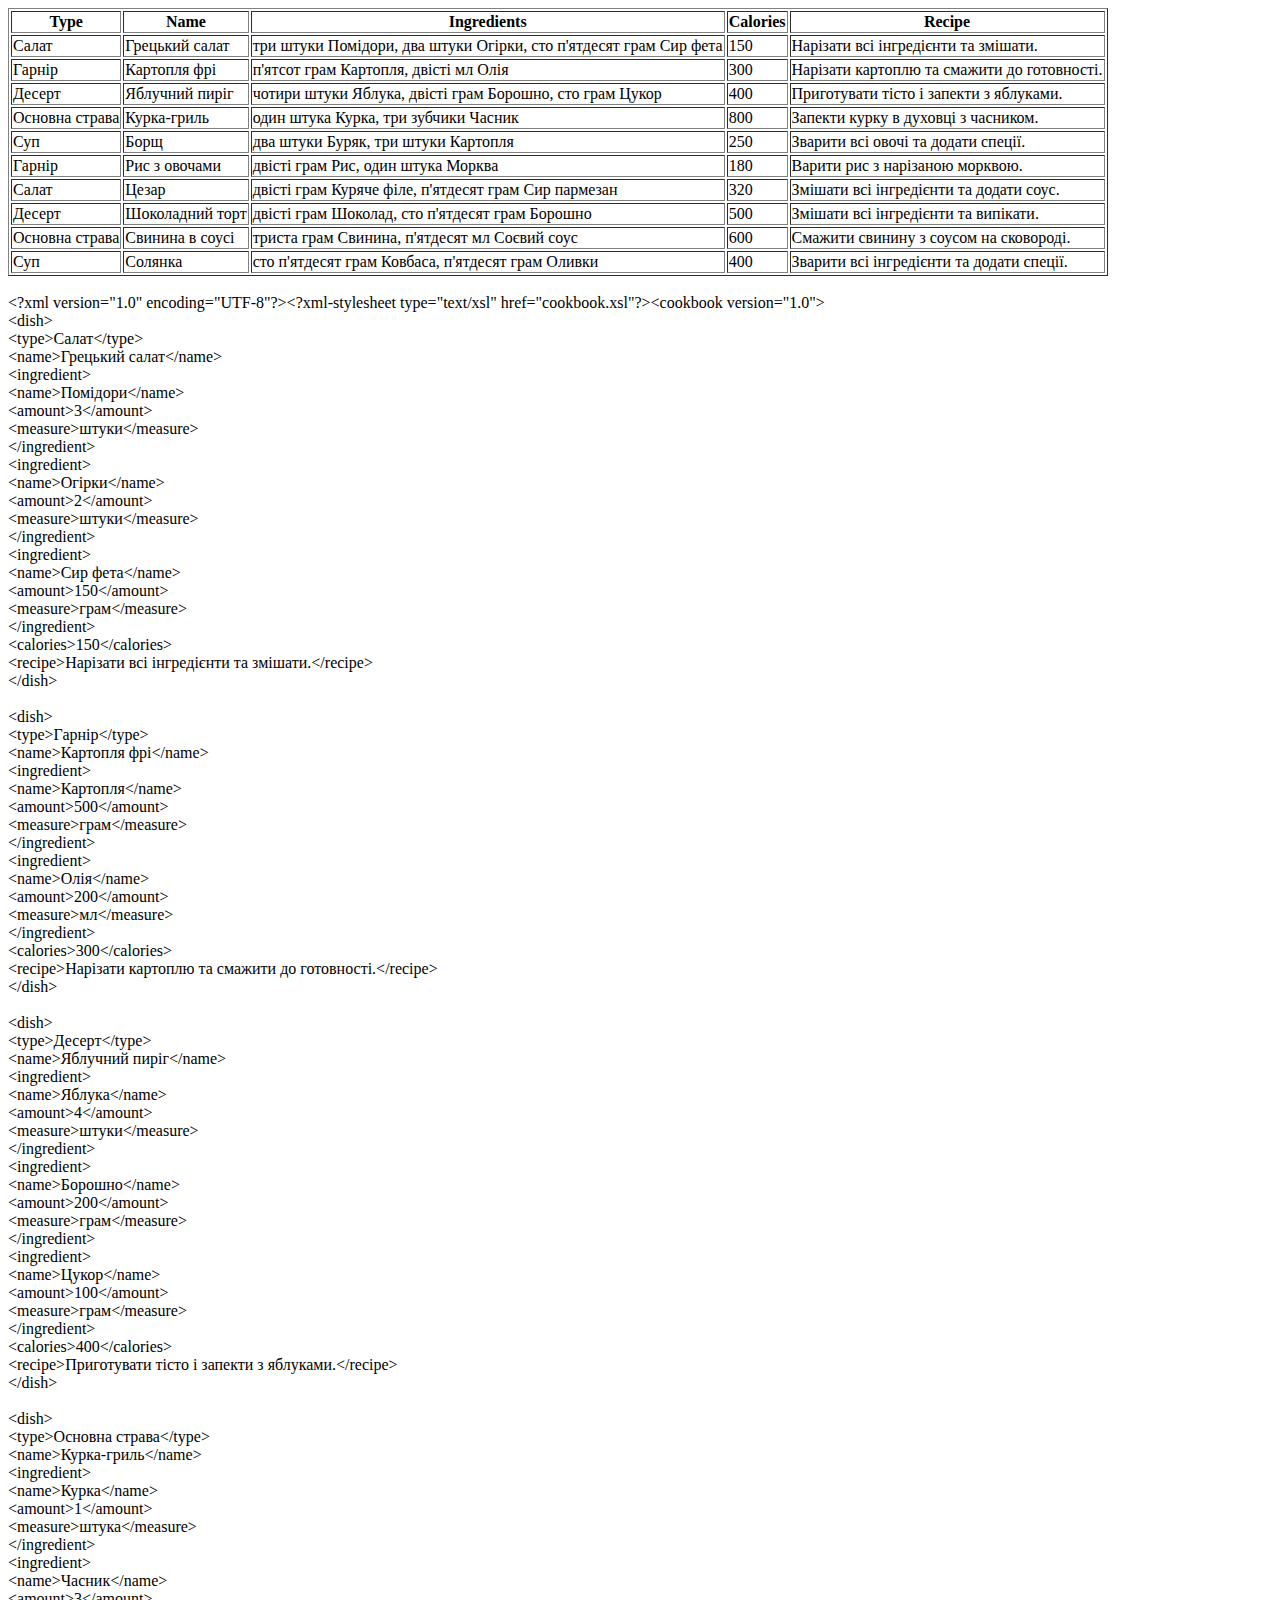
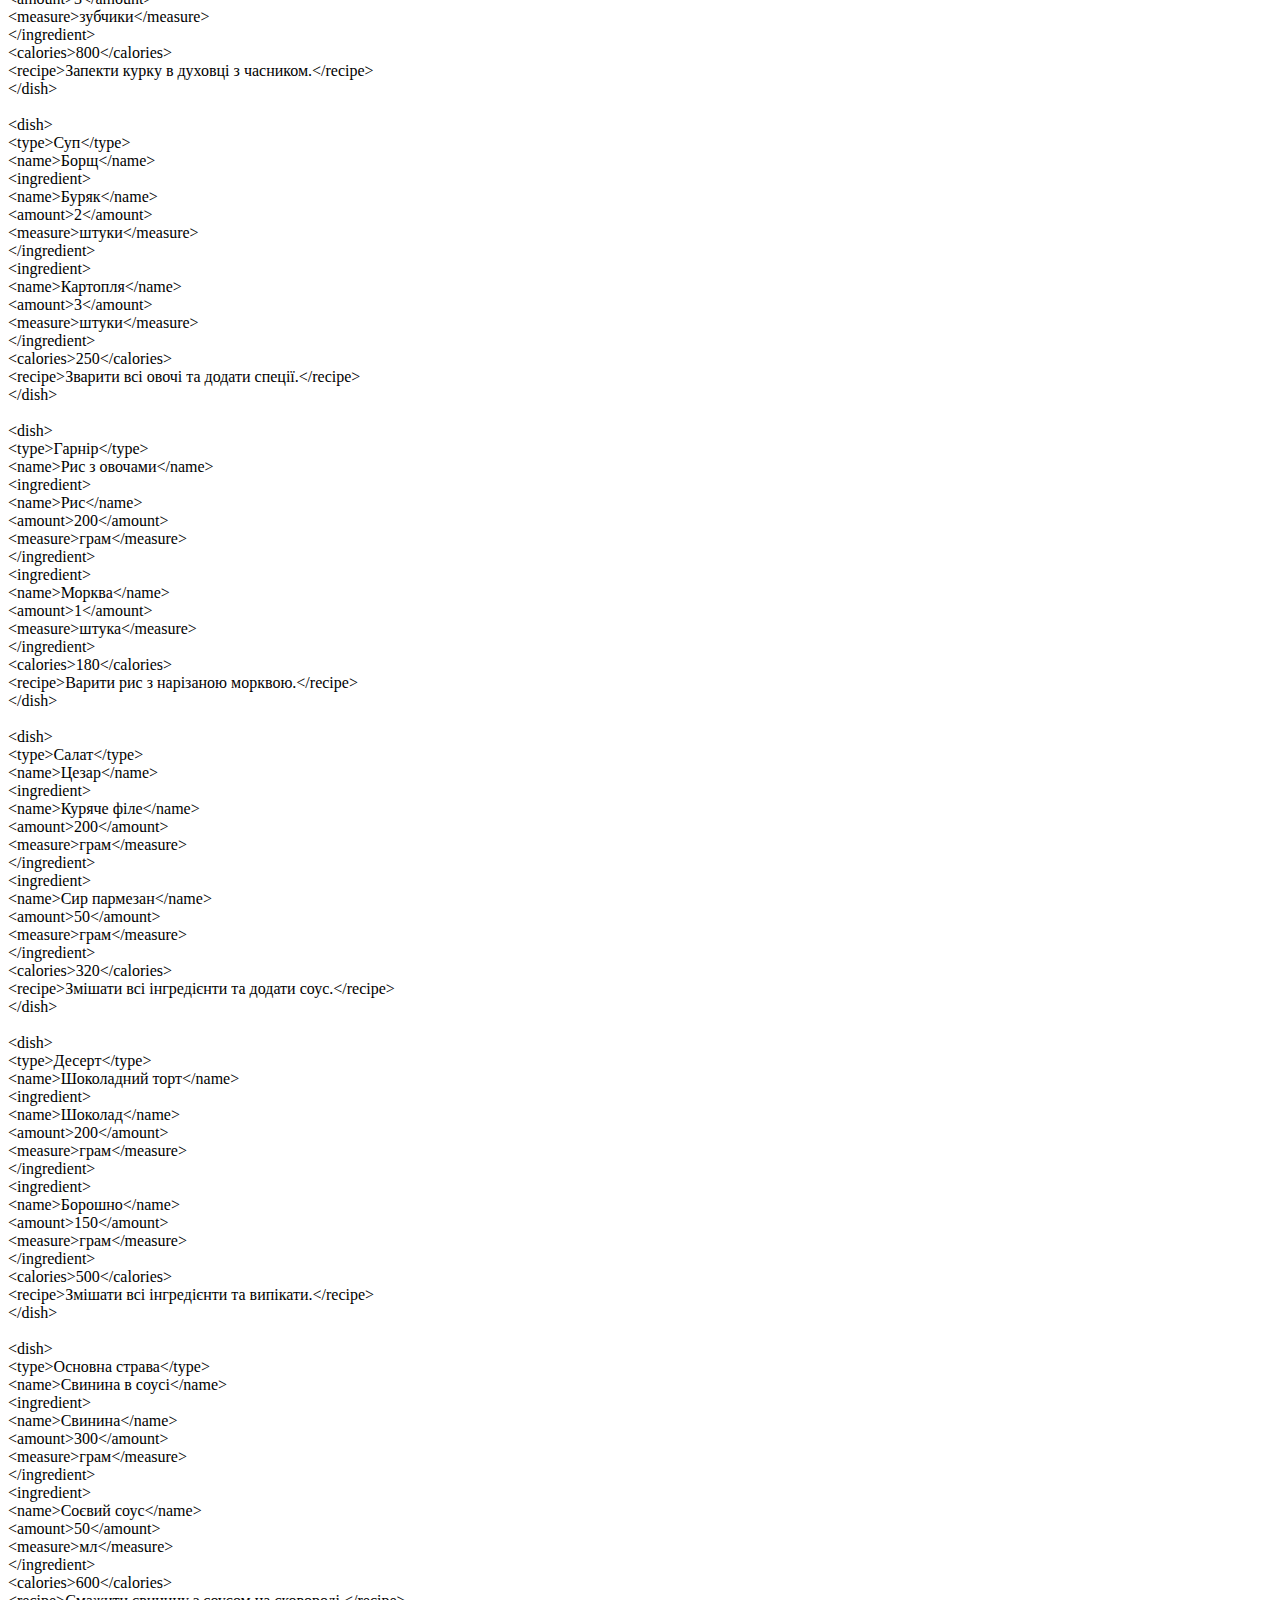
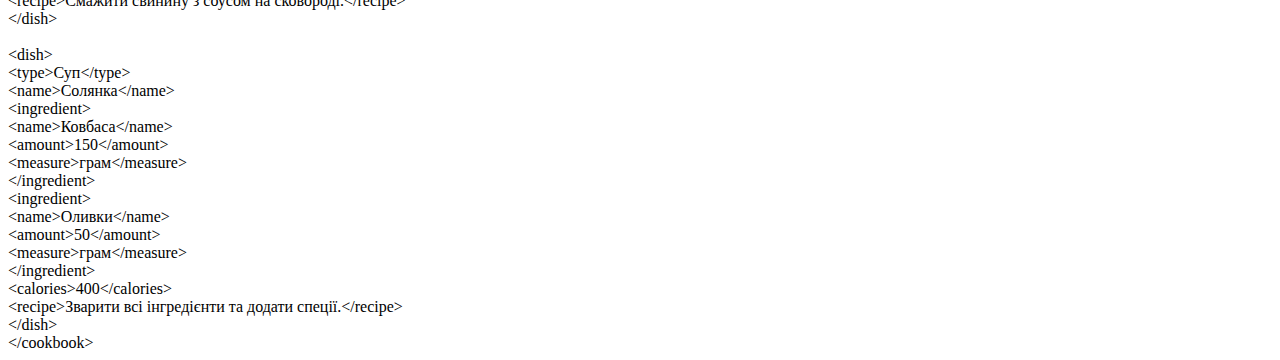
<file: Pages/Lab10/Lab10.html>
<!DOCTYPE html>
<html lang="en">

<head>
    <meta charset="UTF-8">
    <title>Lab10</title>
    <script src="/JS/Lab10_script.js"></script>
</head>

<body>
    <div id="tableDisplay"></div>
    <br>
    <div id="xmlDisplay"></div>
</body>

</html>
</file>
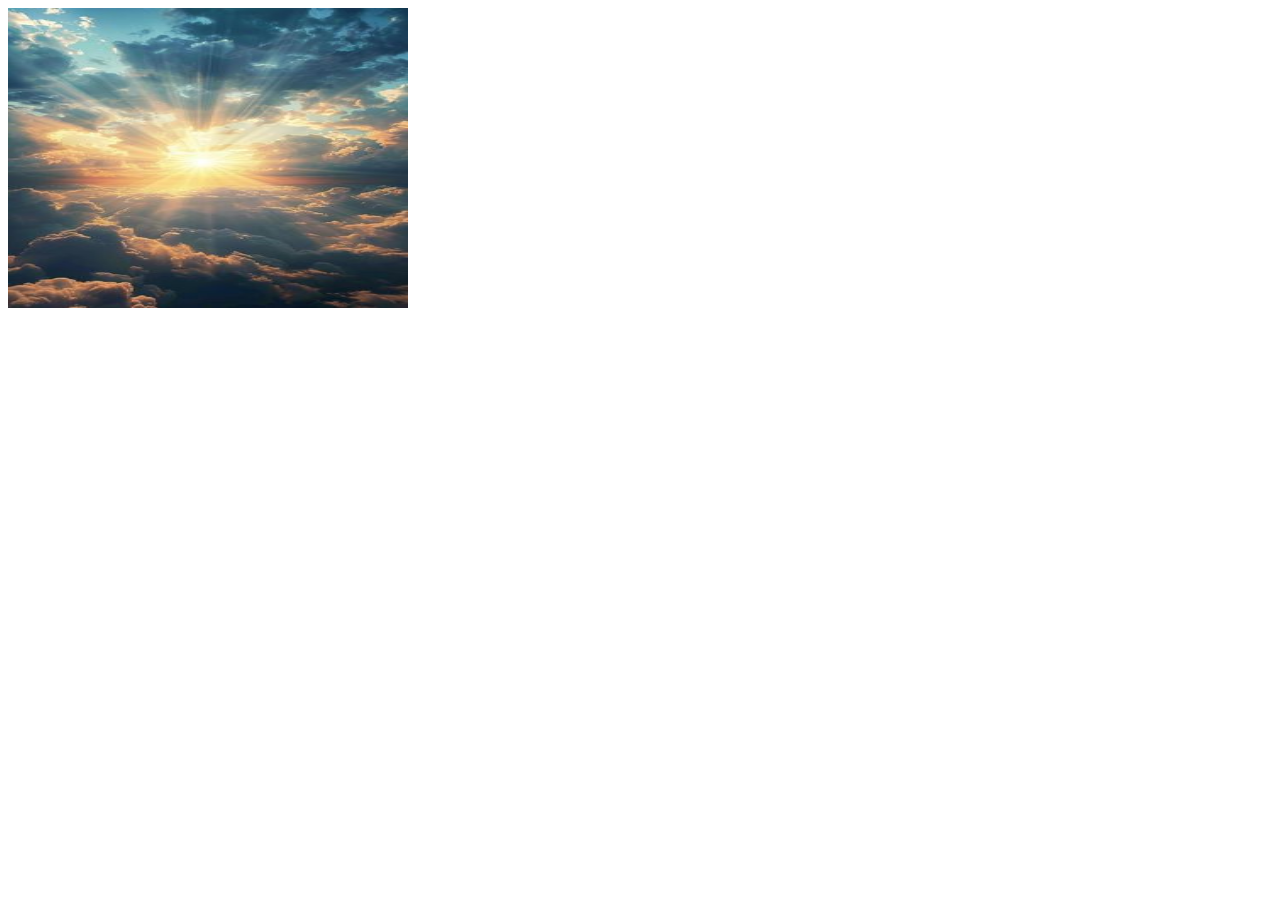
<file: Pages/Lab2/Lab2_2.html>
<!DOCTYPE html>
<html lang="en">

<head>
    <meta charset="UTF-8">
    <meta name="viewport" content="width=device-width, initial-scale=1.0">
    <title>Lab2_2</title>
</head>
<style>
    #imageContainer {
        width: 400px;
        height: 300px;
    }

    #imageContainer img {
        width: 100%;
        height: 100%;
        display: block;
    }
</style>

<body>
    <div id="imageContainer">
        <img id="slideshowImage" src="/img/Image1.jpg" alt="Slideshow Image">
    </div>
</body>
<script>
    let imageIndex = 0;
    const images = [
        '/img/Image1.jpg',
        '/img/Image2.jpg',
        '/img/Image3.jpg',
        '/img/Image4.jpg'
    ];

    function changeImage()
    {
        const imgElement = document.getElementById('slideshowImage');
        imgElement.src = images[imageIndex];
        imageIndex = (imageIndex + 1) % images.length;
    }

    function startSlideshow()
    {
        setInterval(changeImage, 3000);
    }

    window.onload = startSlideshow;
</script>

</html>
</file>
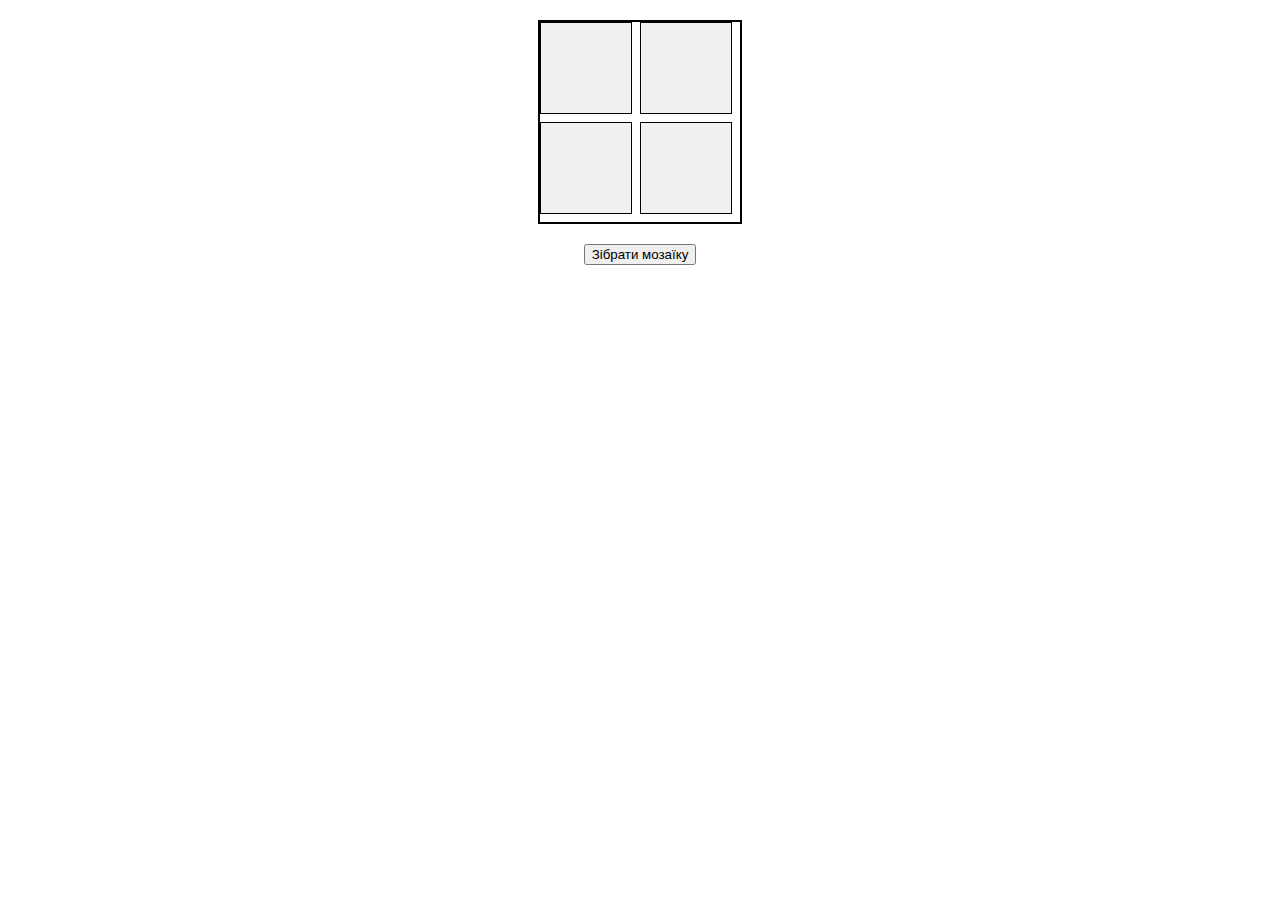
<file: Pages/Lab3/Lab3.html>
<!DOCTYPE html>
<html lang="en">

<head>
    <meta charset="UTF-8">
    <meta name="viewport" content="width=device-width, initial-scale=1.0">
    <title>Lab3</title>
    <link rel="stylesheet" href="styles.css">
</head>

<body>
    <div id="puzzle-area">
        <div class="piece" data-pos=0></div>
        <div class="piece" data-pos=1></div>
        <div class="piece" data-pos=2></div>
        <div class="piece" data-pos=3></div>
    </div>
    <button id="assemble">Зібрати мозаїку</button>

    <script src="https://code.jquery.com/jquery-3.6.0.min.js"></script>
    <script src="/JS/Lab3_script.js"></script>
</body>

</html>
</file>
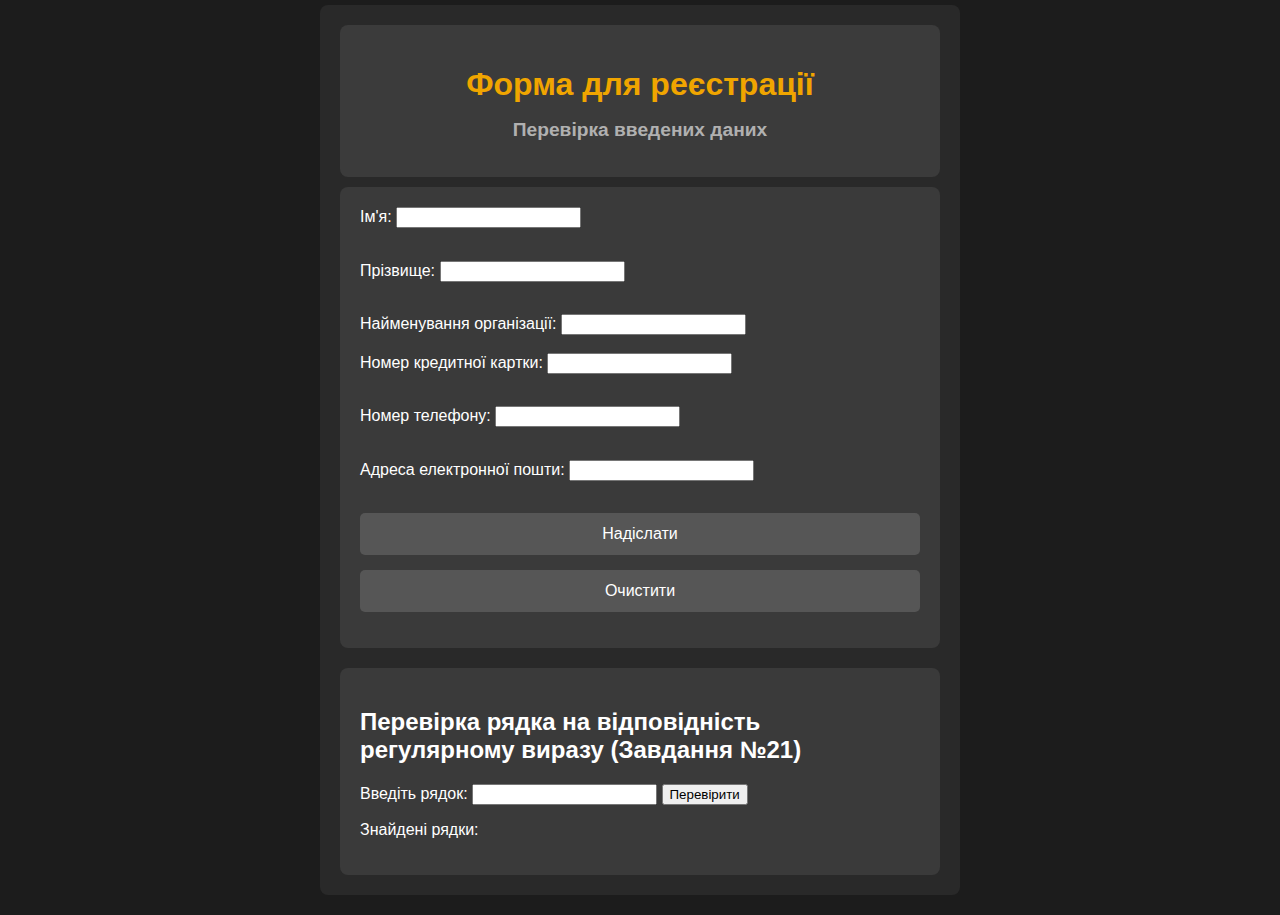
<file: Pages/Lab4/Lab4.html>
<!DOCTYPE html>
<html lang="uk">

<head>
    <meta charset="UTF-8">
    <meta name="viewport" content="width=device-width, initial-scale=1.0">
    <title>Lab4</title>
    <link rel="stylesheet" href="styles.css">
    <script defer src="/JS/Lab4_script.js"></script>
</head>

<body>
    <div class="mainContainer">
        <div class="column">
            <div class="headerText">
                <h1>Форма для реєстрації</h1>
                <h2>Перевірка введених даних</h2>
            </div>

            <div class="mainBlock">
                <form id="registrationForm">
                    <label for="firstName">Ім'я:</label>
                    <input type="text" id="firstName" name="firstName" required>
                    <p class="hint" id="firstNameHint"></p><br>

                    <label for="lastName">Прізвище:</label>
                    <input type="text" id="lastName" name="lastName" required>
                    <p class="hint" id="lastNameHint"></p><br>

                    <label for="organization">Найменування організації:</label>
                    <input type="text" id="organization" name="organization" required><br><br>

                    <label for="creditCard">Номер кредитної картки:</label>
                    <input type="text" id="creditCard" name="creditCard" required>
                    <p class="hint" id="creditCardHint"></p><br>

                    <label for="phone">Номер телефону:</label>
                    <input type="text" id="phone" name="phone" required>
                    <p class="hint" id="phoneHint"></p><br>

                    <label for="email">Адреса електронної пошти:</label>
                    <input type="email" id="email" name="email" required>
                    <p class="hint" id="emailHint"></p><br>

                    <div class="buttonСolumn">
                        <input type="submit" value="Надіслати">
                        <input type="reset" value="Очистити">
                    </div>
                </form>

                <p id="errorMessage" style="color: red;"></p>
            </div>

            <div class="mainBlock" style="margin-top: 20px;">
                <h2>Перевірка рядка на відповідність регулярному виразу (Завдання №21)</h2>
                <label for="inputString">Введіть рядок:</label>
                <input type="text" id="inputString">
                <button id="checkButton">Перевірити</button>

                <p>Знайдені рядки: <span id="result"></span></p>
            </div>
        </div>
    </div>
</body>

</html>
</file>
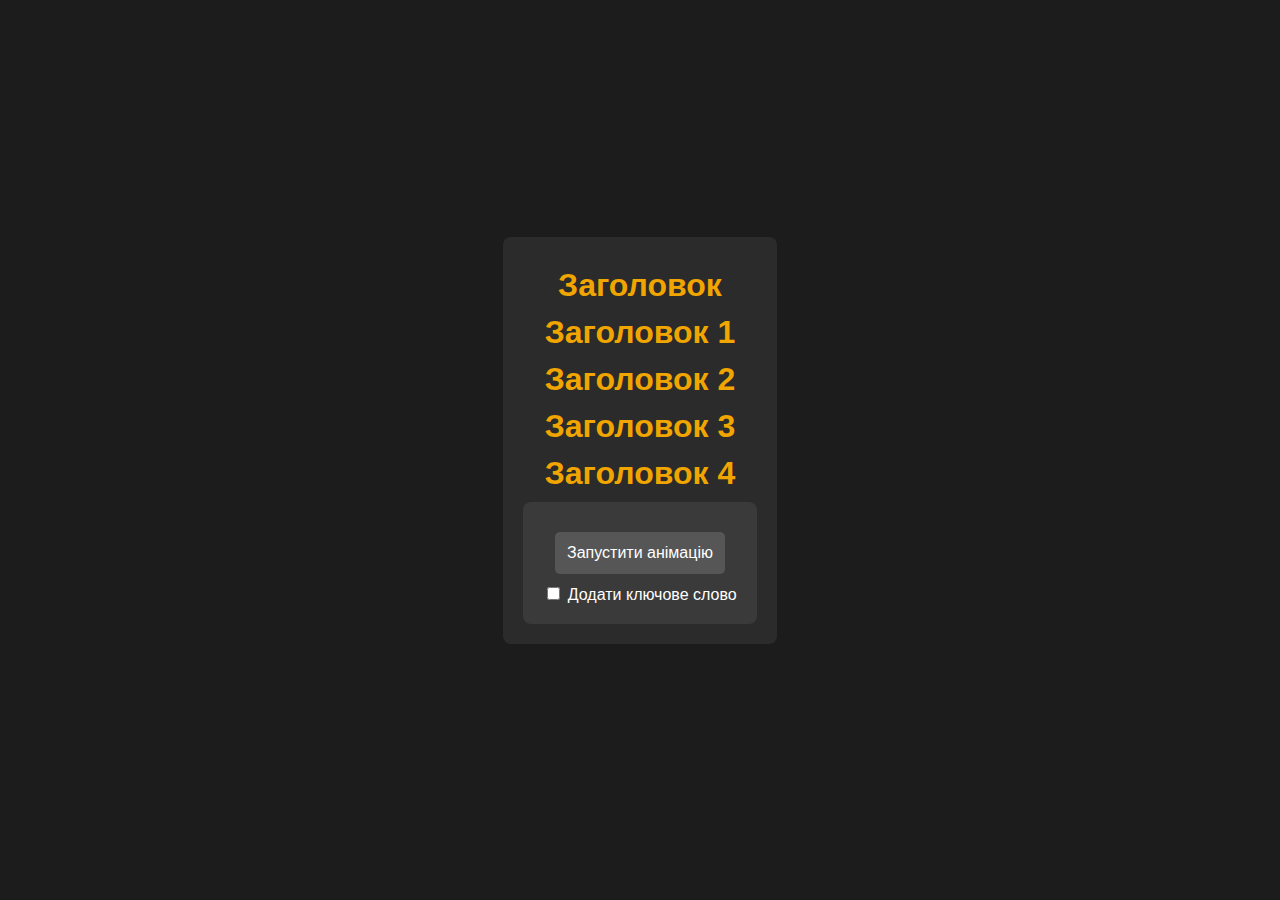
<file: Pages/Lab5/Lab5.html>
<!DOCTYPE html>
<html lang="uk">
<head>
    <meta charset="UTF-8">
    <meta name="viewport" content="width=device-width, initial-scale=1.0">
    <title>jQuery Завдання</title>
    <link rel="stylesheet" href="styles.css">
    <script src="https://code.jquery.com/jquery-3.6.0.min.js"></script>
</head>
<body>

    <div class="mainContainer">
        <div class="column">
            <div class="headerText"> 
                <h1 class="clickable-header">Заголовок</h1>
                <h1 class="clickable-header">Заголовок 1</h1>
                <h1 class="clickable-header">Заголовок 2</h1>
                <h1 class="clickable-header">Заголовок 3</h1>
                <h1 class="clickable-header">Заголовок 4</h1>
            </div>
            
            <div class="mainBlock">
                <button id="startAnimation" class="buttonColumn">Запустити анімацію</button>
                
                <form>
                    <label>
                        <input type="checkbox" id="addKeywordCheckbox"> Додати ключове слово
                    </label>
                    <div id="keywordField" style="display: none;">
                        <label>Ключове слово: <input type="text" id="keywordInput"></label>
                    </div>
                </form>
            </div>
        </div>
    </div>

    <div id="movingBlock">Block</div>
    
    
</body>
<script src="/JS/Lab5_script.js"></script>
</html>
</file>
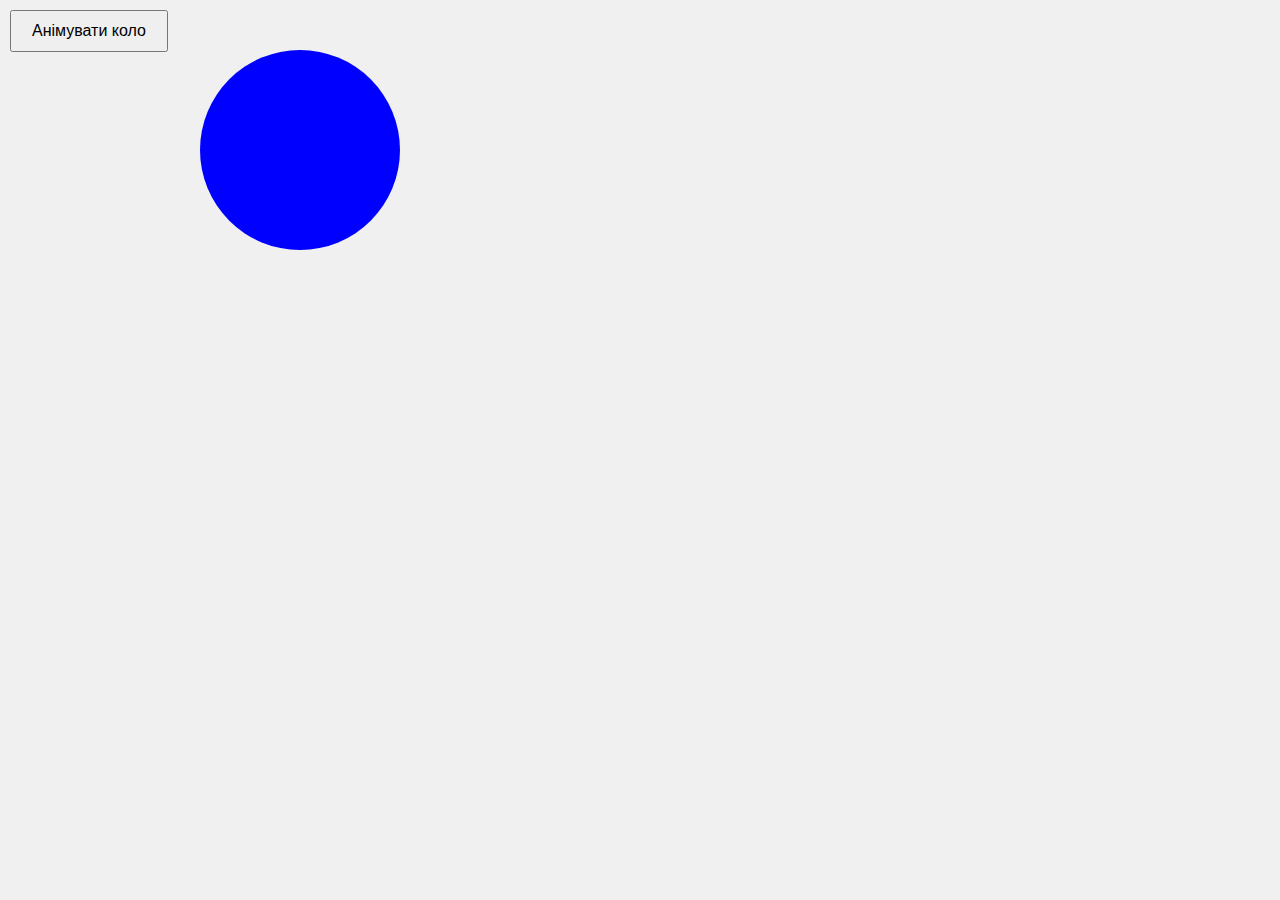
<file: Pages/Lab6/Lab6.html>
<!DOCTYPE html>
<html lang="en">
<head>
    <meta charset="UTF-8">
    <meta name="viewport" content="width=device-width, initial-scale=1.0">
    <title>Анімація Кола</title>
    <link rel="stylesheet" href="styles.css">
    <script src="https://code.jquery.com/jquery-3.6.0.min.js"></script>
</head>
<body>
    <button id="animateCircleButton">Анімувати коло</button>
    <div id="circle"></div>

    <script src="/JS/Lab6_script.js"></script>
</body>
</html>
</file>
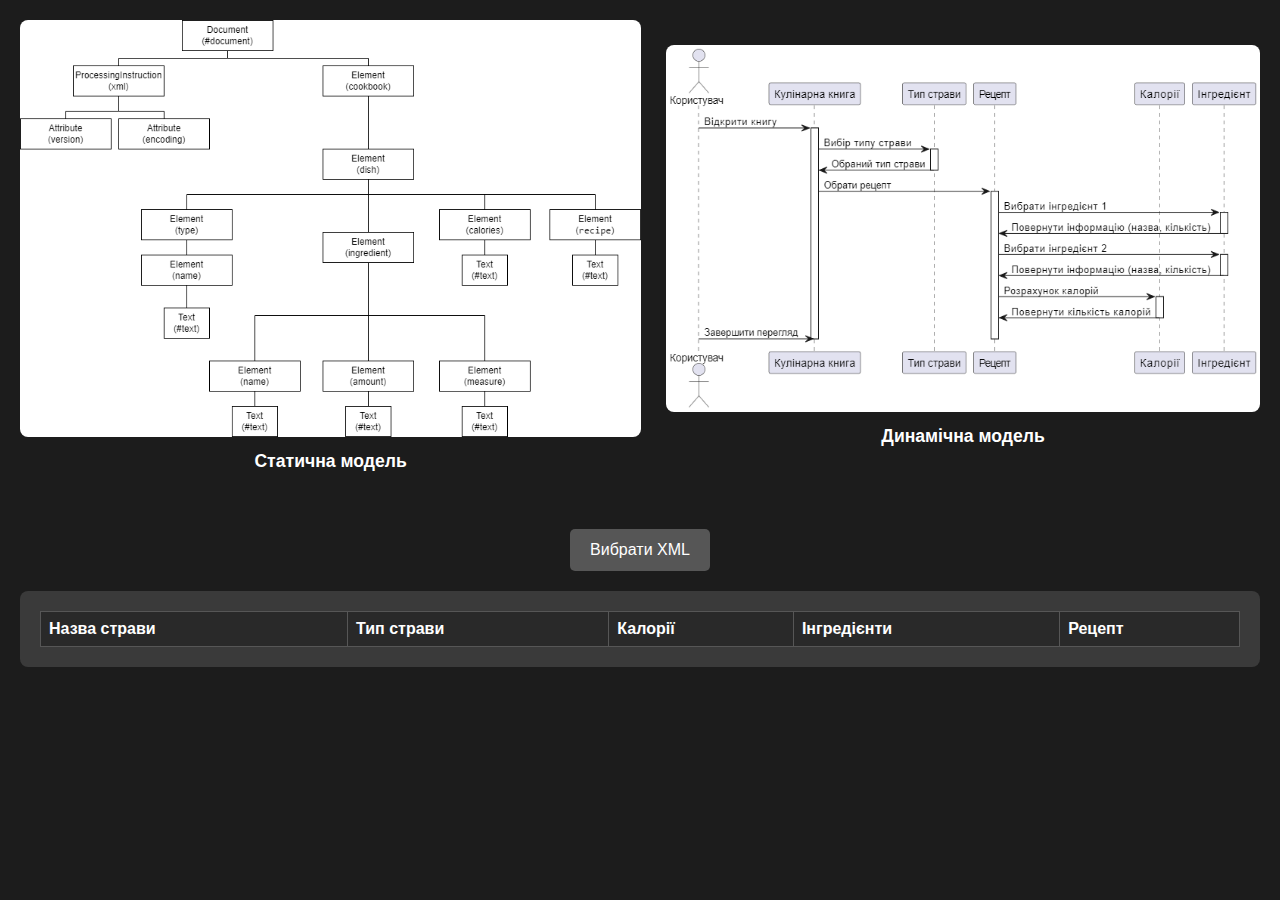
<file: Pages/Lab7/Lab7.html>
<!DOCTYPE html>
<html lang="en">

<head>
  <meta charset="UTF-8">
  <meta name="viewport" content="width=device-width, initial-scale=1.0">
  <link rel="stylesheet" href="Styles.css">
  <title>Lab7</title>
</head>

<body>
  <div class="mainContainer">
    <div class="imageRow">
      <div>
        <img src="/img/static_model.png" alt="Статична модель">
        <h3>Статична модель</h3>
      </div>
      <div>
        <img src="/img/dynamic_model.png" alt="Динамічна модель">
        <h3>Динамічна модель</h3>
      </div>
    </div>

    <div class="buttonContainer">
      <input type="file" id="fileInput" accept=".xml" style="display: none;">
      <button onclick="document.getElementById('fileInput').click()">Вибрати XML</button>
    </div>

    <div class="tableContainer">
      <table id="xmlTable">
        <thead>
          <tr>
            <th>Назва страви</th>
            <th>Тип страви</th>
            <th>Калорії</th>
            <th>Інгредієнти</th>
            <th>Рецепт</th>
          </tr>
        </thead>
        <tbody></tbody>
      </table>
    </div>
  </div>
</body>
<Script src="/JS/Lab7_script.js"></Script>

</html>
</file>
<file: Pages/Lab3/styles.css>
body {
  font-family: Arial, sans-serif;
  text-align: center;
}

#puzzle-area {
  width: 200px;
  height: 200px;
  border: 2px solid #000;
  position: relative;
  margin: 20px auto;
}

.piece {
  width: 90px;
  height: 90px;
  border: 1px solid #000;
  background-color: #f0f0f0;
  position: absolute;
  text-align: center;
  line-height: 90px;
  cursor: pointer;
}

.piece[data-pos="0"] {
  top: 0;
  left: 0;
}
.piece[data-pos="1"] {
  top: 0;
  left: 100px;
}
.piece[data-pos="2"] {
  top: 100px;
  left: 0;
}
.piece[data-pos="3"] {
  top: 100px;
  left: 100px;
}
</file>
<file: Pages/Lab4/styles.css>
body {
  margin: 0;
  font-family: "Arial", sans-serif;
  background-color: #1c1c1c;
  color: #ffffff;
  display: flex;
  justify-content: center;
  align-items: center;
  height: 100vh;
}

.mainContainer {
  background-color: #1c1c1c;
  padding: 20px;
  width: 50%;
}

.column {
  background-color: #292929;
  padding: 20px;
  border-radius: 8px;
  color: #ffffff;
}

.headerText {
  text-align: center;
  background-color: #3b3b3b;
  padding: 20px;
  border-radius: 8px;
  color: #ffffff;
}

.headerText h1 {
  color: #f0a500;
  margin-bottom: 10px;
}

.headerText h2 {
  font-size: 1.2rem;
  color: #b0b0b0;
}

.mainBlock {
  margin-top: 10px;
  padding: 20px;
  background-color: #3a3a3a;
  border-radius: 8px;
}

.hint {
  color: crimson;
  font-size: 0.9rem;
}

.buttonСolumn {
  display: flex;
  flex-direction: column;
  gap: 15px;
}

.buttonСolumn input {
  padding: 12px;
  font-size: 1rem;
  background-color: #565656;
  color: #ffffff;
  border: none;
  border-radius: 5px;
  cursor: pointer;
  transition: background-color 0.3s ease;
}

.buttonСolumn input:hover {
  background-color: #737373;
}
</file>
<file: Pages/Lab5/styles.css>
body {
    margin: 0;
    font-family: "Arial", sans-serif;
    background-color: #1c1c1c;
    color: #ffffff;
    display: flex;
    flex-direction: column;
    align-items: center;
    justify-content: center;
    height: 100vh;
}

.mainContainer {
    display: flex;
    flex-direction: column;
    align-items: center;
    margin-bottom: 20px; 
}

.column {
    background-color: #2b2b2b;
    padding: 20px;
    border-radius: 8px;
    color: #ffffff;
    text-align: center; 
}

.headerText h1 {
    color: #f0a500;
    margin: 10px 0; 
}

.mainBlock {
    margin-top: 10px;
    padding: 20px;
    background-color: #3a3a3a;
    border-radius: 8px;
}

.buttonColumn {
    padding: 12px;
    font-size: 1rem;
    background-color: #565656;
    color: #ffffff;
    border: none;
    border-radius: 5px;
    cursor: pointer;
    transition: background-color 0.3s ease;
    margin: 10px 0; 
}

.buttonColumn:hover {
    background-color: #737373;
}

#movingBlock {
    position: absolute;
    top: 75%;
    right: 100%; 
    width: 100px;
    height: 100px;
    background-color: yellow; 
    color: black;
    line-height: 100px; 
    text-align: center; 
    display: none;
}
</file>
<file: Pages/Lab6/styles.css>
body {
    display: flex;
    justify-content: center;
    align-items: center;
    height: 100vh;
    margin: 0;
    background-color: #f0f0f0;
}

#circle {
    width: 200px;
    height: 200px;
    background-color: blue;
    border-radius: 50%;
    position: absolute;
    top: 50px; 
    left: 200px;
}

#animateCircleButton {
    position: fixed;
    top: 10px;
    left: 10px;
    padding: 10px 20px;
    font-size: 16px;
    cursor: pointer;
}
</file>
<file: Pages/Lab7/Styles.css>
body {
  margin: 0;
  font-family: "Arial", sans-serif;
  background-color: #1c1c1c;
  color: #ffffff;
}

.mainContainer {
  display: grid;
  grid-template-columns: 1fr;
  grid-template-rows: auto auto auto;
  grid-gap: 20px;
  padding: 20px;
}

.imageRow {
  display: flex;
  justify-content: space-between;
  align-items: center;
  gap: 25px;
}

.imageRow img {
  width: 100%;
  border-radius: 8px;
}

.imageRow h3 {
  text-align: center;
  margin-top: 10px;
  font-size: 1.1rem;
}

.buttonContainer {
  display: flex;
  justify-content: center;
  margin-top: 20px;
}

.buttonContainer button {
  padding: 12px 20px;
  font-size: 1rem;
  background-color: #565656;
  color: #ffffff;
  border: none;
  border-radius: 5px;
  cursor: pointer;
  transition: background-color 0.3s ease;
}

.buttonContainer button:hover {
  background-color: #737373;
}

.tableContainer {
  background-color: #3a3a3a;
  padding: 20px;
  border-radius: 8px;
}

table {
  width: 100%;
  border-collapse: collapse;
}

table th,
table td {
  border: 1px solid #565656;
  padding: 8px;
  text-align: left;
}

table th {
  background-color: #292929;
}

table td {
  background-color: #2b2b2b;
}

table th,
table td {
  color: #ffffff;
}
</file>
